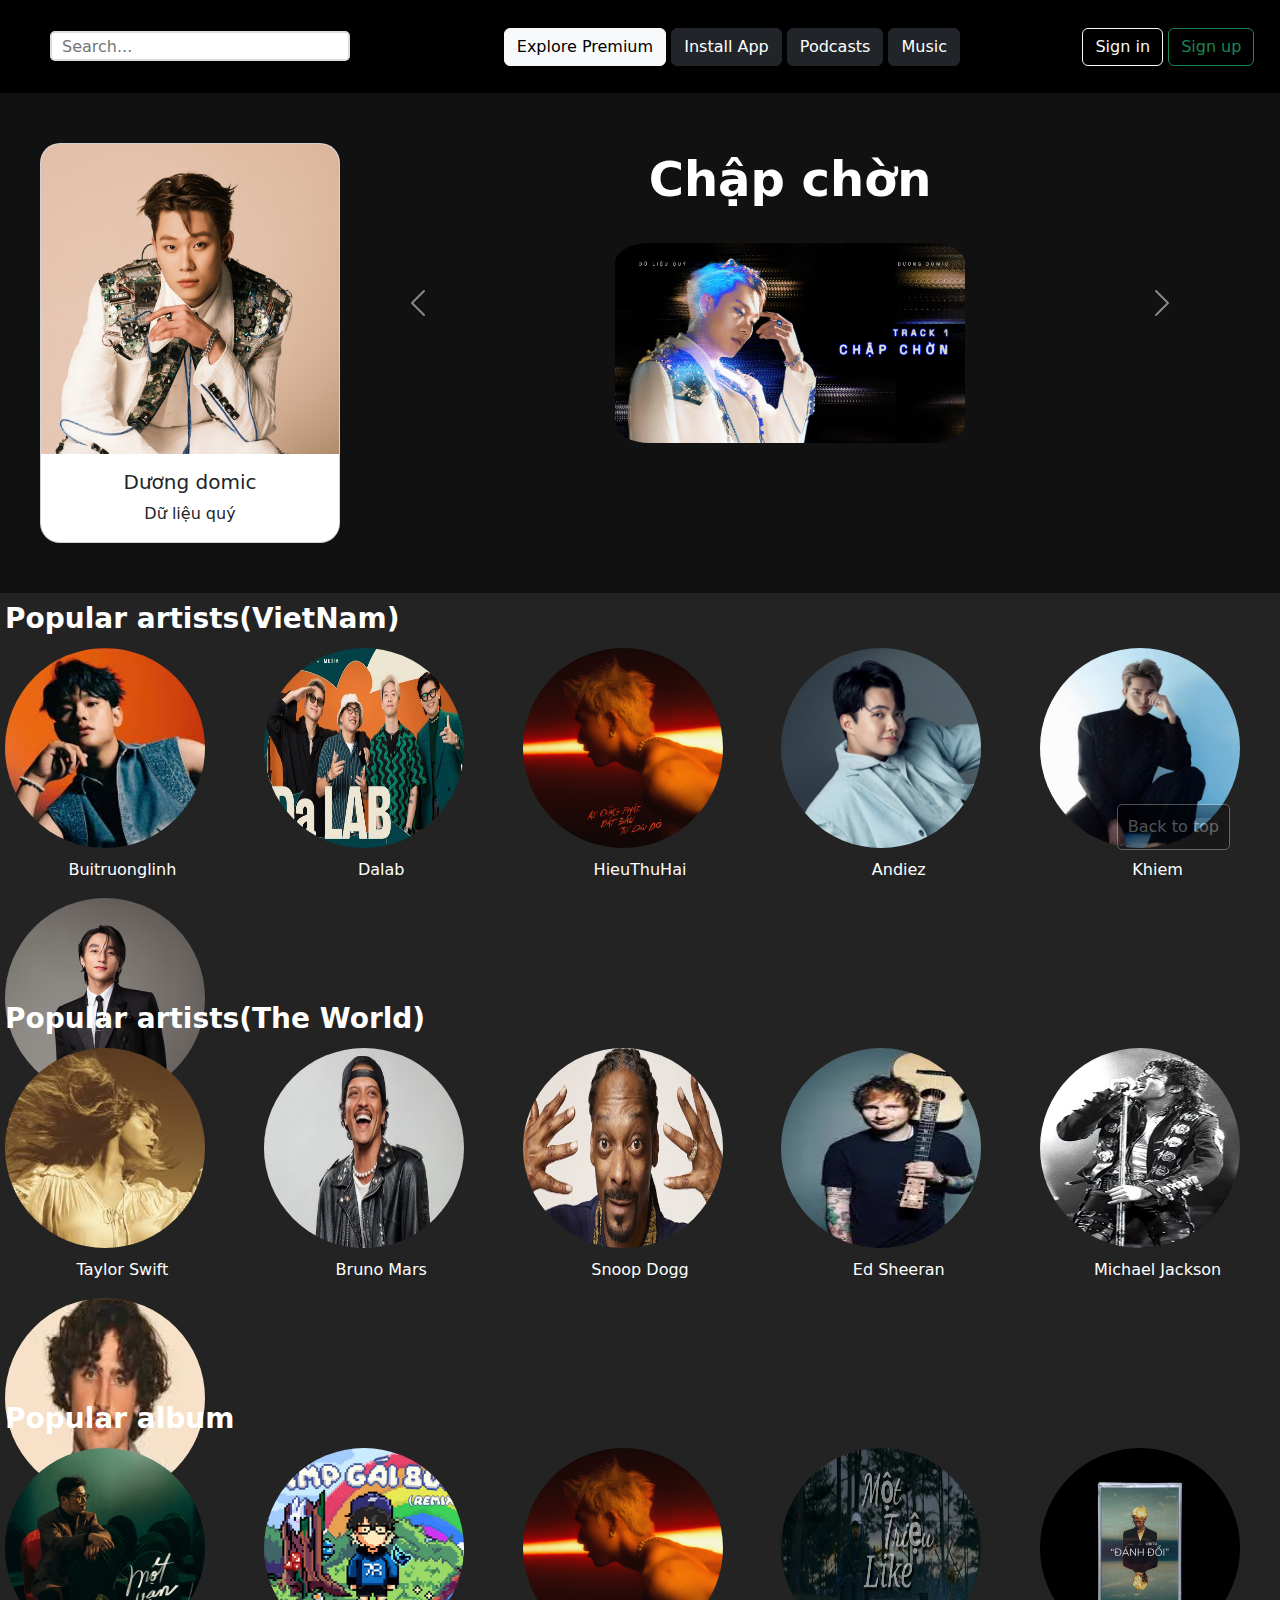
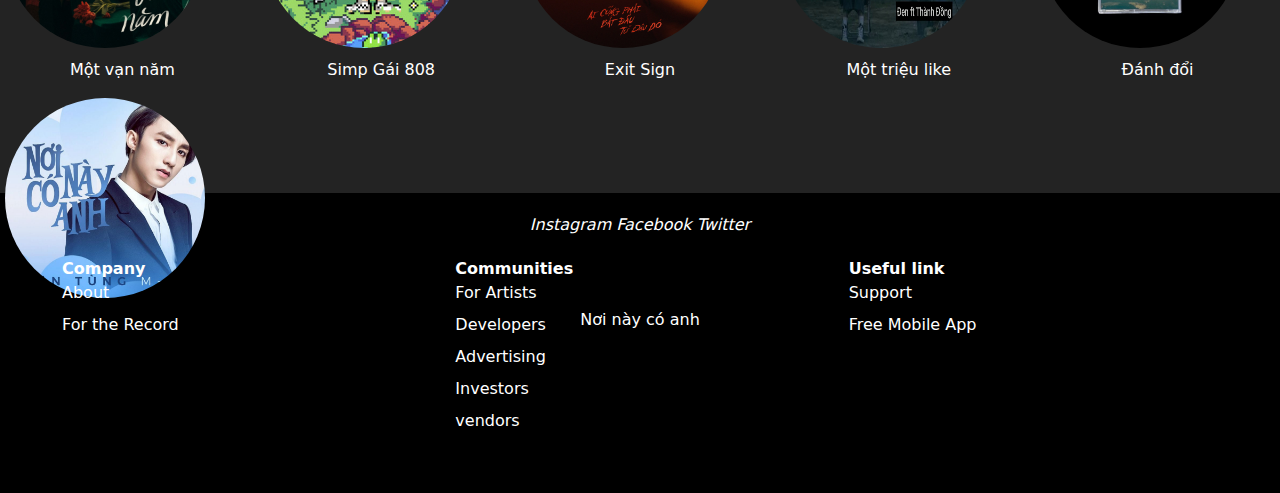
<file: index.html>
<!DOCTYPE html>
<html lang="en">

<head>
  <meta charset="UTF-8">
  <meta name="viewport" content="width=device-width, initial-scale=1.0">
  <title>Music target</title>
  <link href="https://cdn.jsdelivr.net/npm/bootstrap@5.3.3/dist/css/bootstrap.min.css" rel="stylesheet"
    integrity="sha384-QWTKZyjpPEjISv5WaRU9OFeRpok6YctnYmDr5pNlyT2bRjXh0JMhjY6hW+ALEwIH" crossorigin="anonymous" />
  <!-- font awesome -->
  <link rel="stylesheet" href="https://cdnjs.cloudflare.com/ajax/libs/font-awesome/6.6.0/css/all.min.css"
    integrity="sha512-Kc323vGBEqzTmouAECnVceyQqyqdsSiqLQISBL29aUW4U/M7pSPA/gEUZQqv1cwx4OnYxTxve5UMg5GT6L4JJg=="
    crossorigin="anonymous" referrerpolicy="no-referrer" />
  <!-- font gg -->
  <link rel="preconnect" href="https://fonts.googleapis.com">
  <link rel="preconnect" href="https://fonts.gstatic.com" crossorigin>
  <link
    href="https://fonts.googleapis.com/css2?family=Ubuntu:ital,wght@0,300;0,400;0,500;0,700;1,300;1,400;1,500;1,700&family=Sedgwick+Ave&display=swap"
    rel="stylesheet">
  <link href="link rel=" stylesheet href="https://cdnjs.cloudflare.com/ajax/libs/font-awesome/6.6.0/css/all.min.css"
    integrity="sha512-Kc323vGBEqzTmouAECnVceyQqyqdsSiqLQISBL29aUW4U/M7pSPA/gEUZQqv1cwx4OnYxTxve5UMg5GT6L4JJg=="
    crossorigin="anonymous" referrerpolicy="no-referrer" />
  <link rel="preconnect" href="https://fonts.googleapis.com">
  <link rel="preconnect" href="https://fonts.gstatic.com" crossorigin>
  <link href="https://fonts.googleapis.com/css2?family=Sedgwick+Ave&display=swap" rel="stylesheet">

  <!-- Maincss -->
  <link rel="stylesheet" href="css/style.css" />
</head>

<body>
  <!-- HEADER  -->
  <header>

    <div class="logo">
     <a type="button" href="./index.html"> <i class="fa-solid fa-bullseye target"></i></a>
    </div>

    <div class="search-container">
      <input type="text" class="search-box" placeholder="Search...">
    </div>

    <div class="head">
      <a type="button" class="btn dark btn-light sign-in-form" href="#">Explore Premium </a>
      <i class="fa-solid fa-down"></i> <a type="button" class="btn dark btn-dark sign-in-form" href="#">Install App</a>
      <i class="fa-solid fa-down"></i> <a type="button" class="btn dark btn-dark sign-in-form"
        href="./podcast.html">Podcasts</a>
      <i class="fa-solid fa-down"></i> <a type="button" class="btn dark btn-dark sign-in-form"
        href="./music.html">Music</a>
      <i class="fa-solid fa-bell"></i>
    </div>

    <div class="login_singup-container">
      <a type="button" class="btn dark btn-outline-light sign-in-form" href="./trangdangnhap.html" id="dangxuat">Sign
        in</a>
      <a type="button" class="btn dark btn-outline-success sign-in-form" href="./trangdangky.html" id="signup">Sign
        up</a>
    </div>

  </header>


  <!-- Treding-ablum  -->
  <section class="treding-album">
    <div class="container-fluid text-center">
      <div class="row align-items-start carousel_music">
        <!-- col 1 -->
        <div class="col-3 col-left">
          <!-- card -->
          <div class="card">
            <img src="./images/duongdomic.jpg" class="card-img-top" alt="Vũ">
            <div class="card-body">
              <h5 class="card-title"> Dương domic </h5>
              <p class="card-text">Dữ liệu quý</p>
            </div>
          </div>
        </div>
        <div class="col-9 col-right">
          <section class="testimonials">
            <div id="carouselExample" class="carousel slide">
              <div class="carousel-inner">
                <div class="carousel-item active colored-section">
                  <h2>Chập chờn</h2>
                  <img src="./images/chupchon.jpg" alt="vu">

                </div>
                <div class="carousel-item colored-section">
                  <h2>Tràn bộ nhớ</h2>
                  <img src="./images/tranbonho.jpg" alt="HTH">

                </div>
                <div class="carousel-item colored-section">
                  <h2>Pin dự phòng</h2>
                  <img src="./images/pinduphong.jpg" alt="Obito">

                </div>
                <div class="carousel-item colored-section">
                  <h2>Mất kết nối</h2>
                  <img src="./images/matketnoii.jpg" alt="Obito">

                </div>
              </div>
              <button class="carousel-control-prev" type="button" data-bs-target="#carouselExample"
                data-bs-slide="prev">
                <span class="carousel-control-prev-icon" aria-hidden="true"></span>
                <span class="visually-hidden">Previous</span>
              </button>
              <button class="carousel-control-next" type="button" data-bs-target="#carouselExample"
                data-bs-slide="next">
                <span class="carousel-control-next-icon" aria-hidden="true"></span>
                <span class="visually-hidden">Next</span>
              </button>
            </div>
          </section>
        </div>
      </div>
    </div>

  </section>
  <!-- artist -->
  <section class="popular-artist">
    <div class="artist-container">
      <h3> Popular artists(VietNam) </h3>
      <div class="row align-items-start">
        <div class="col">
          <img src="./images/buitruonglinh.jpg" class="card-img-top-arists" alt="Vũ">
          <p>Buitruonglinh</p>
        </div>
        <div class="col">
          <img src="./images/dalab.webp" class="card-img-top-arists" alt="Vũ">
          <p>Dalab</p>
        </div>
        <div class="col">
          <img src="./images/ab67616d0000b2738a063486be97d863207e1ca4.jpg" class="card-img-top-arists" alt="Vũ">
          <p>HieuThuHai</p>
        </div>
        <div class="col">
          <img src="./images/andiz.jpg" class="card-img-top-arists" alt="Vũ">
          <p>Andiez</p>
        </div>
        <div class="col">
          <img src="./images/khiem.jpg" class="card-img-top-arists" alt="Vũ">
          <p>Khiem</p>
        </div>
        <div class="col">
          <img src="./images/son-tung-mtp-va-hai-tu (1).webp" class="card-img-top-arists" alt="Vũ">
          <p>Sơn Tùng MTP</p>
        </div>
      </div>

  </section>

  <!-- Popular artists(The World) -->
  <section>
    <section class="popular-artist">
      <div class="artist-container">
        <h3> Popular artists(The World) </h3>
        <div class="row align-items-start">
          <div class="col">
            <img src="./images/tay.jpg" class="card-img-top-arists" alt="Vũ">
            <p>Taylor Swift</p>
          </div>
          <div class="col">
            <img src="./images/images.jpg" class="card-img-top-arists" alt="Vũ">
            <p>Bruno Mars</p>
          </div>
          <div class="col">
            <img src="./images/snoo.jpg" class="card-img-top-arists" alt="Vũ">
            <p>Snoop Dogg</p>
          </div>
          <div class="col">
            <img src="./images/ed.webp" class="card-img-top-arists" alt="Vũ">
            <p>Ed Sheeran</p>
          </div>
          <div class="col">
            <img src="./images/Michael_Jackson_in_1988.jpg" class="card-img-top-arists" alt="Vũ">
            <p>Michael Jackson</p>
          </div>
          <div class="col">
            <img src="./images/bens.webp" class="card-img-top-arists" alt="Vũ">
            <p>Benson Boone</p>
          </div>
        </div>
    </section>



























    <!-- album -->
    <section class="popular-artist">
      <div class="artist-container">
        <h3> Popular album </h3>
        <div class="row align-items-start">
          <div class="col">
            <img src="./images/image.png" class="card-img-top-arists" alt="Vũ">
            <p>Một vạn năm </p>
          </div>
          <div class="col">
            <img src="./images/808.jpg" class="card-img-top-arists" alt="Vũ">
            <p>Simp Gái 808</p>
          </div>
          <div class="col">
            <img src="./images/ab67616d0000b2738a063486be97d863207e1ca4.jpg" class="card-img-top-arists" alt="Vũ">
            <p>Exit Sign</p>
          </div>
          <div class="col">
            <img src="./images/maxresdefault (1).jpg" class="card-img-top-arists" alt="Vũ">
            <p>Một triệu like</p>
          </div>
          <div class="col">
            <img src="./images/vn-11134201-7r98o-lx0gnvtk089n4b.jpg" class="card-img-top-arists" alt="Vũ">
            <p>Đánh đổi</p>
          </div>
          <div class="col">
            <img src="./images/fd114dda-bai-hat-hay-cua-son-tung-1.jpg" class="card-img-top-arists" alt="Vũ">
            <p>Nơi này có anh</p>
          </div>
        </div>







    </section>



    <!-- Footer  -->
    <footer class="container-end">
      <div class="call-container">
        <i class="fa-brands fa-square-instagram"> Instagram </i>
        <i class="fa-brands fa-facebook"> Facebook </i>
        <i class="fa-brands fa-twitter"> Twitter </i>
        <i class="fa-solid fa-heart fa-spin"></i>
        <i class="fa-solid fa-heart fa-spin"></i>
        <i class="fa-solid fa-heart fa-spin"></i>
      </div>
      <div class="container-fluid">
        <div class="row align-items-start">
          <div class="col">
            <dl>
              <dt> Company </dt>
              <dd> About </dd>
              <dd> For the Record</dd>
            </dl>
          </div>
          <div class="col">
            <dl>
              <dt> Communities </dt>
              <dd> For Artists </dd>
              <dd> Developers </dd>
              <dd> Advertising </dd>
              <dd> Investors </dd>
              <dd> vendors </dd>
            </dl>
          </div>
          <div class="col">
            <dl>
              <dt> Useful link </dt>
              <dd> Support </dd>
              <dd>Free Mobile App</dd>
            </dl>
          </div>
        </div>
      </div>
    </footer>
    <button onclick="topFunction()" class="backtop">Back to top</button>

    <!-- JS BOOOSTRS -->
    <script src="https://cdn.jsdelivr.net/npm/bootstrap@5.3.3/dist/js/bootstrap.bundle.min.js"
      integrity="sha384-YvpcrYf0tY3lHB60NNkmXc5s9fDVZLESaAA55NDzOxhy9GkcIdslK1eN7N6jIeHz"
      crossorigin="anonymous"></script>

    <script>
      let mybutton = document.getElementsByClassName("backtop");
      window.onscroll = function () { scrollFunction() };
      function topFunction() {
        document.body.scrollTop = 0;
        document.documentElement.scrollTop = 0;
      }
    </script>

    <script src="js/main.js"></script>

</body>

</html>
</file>
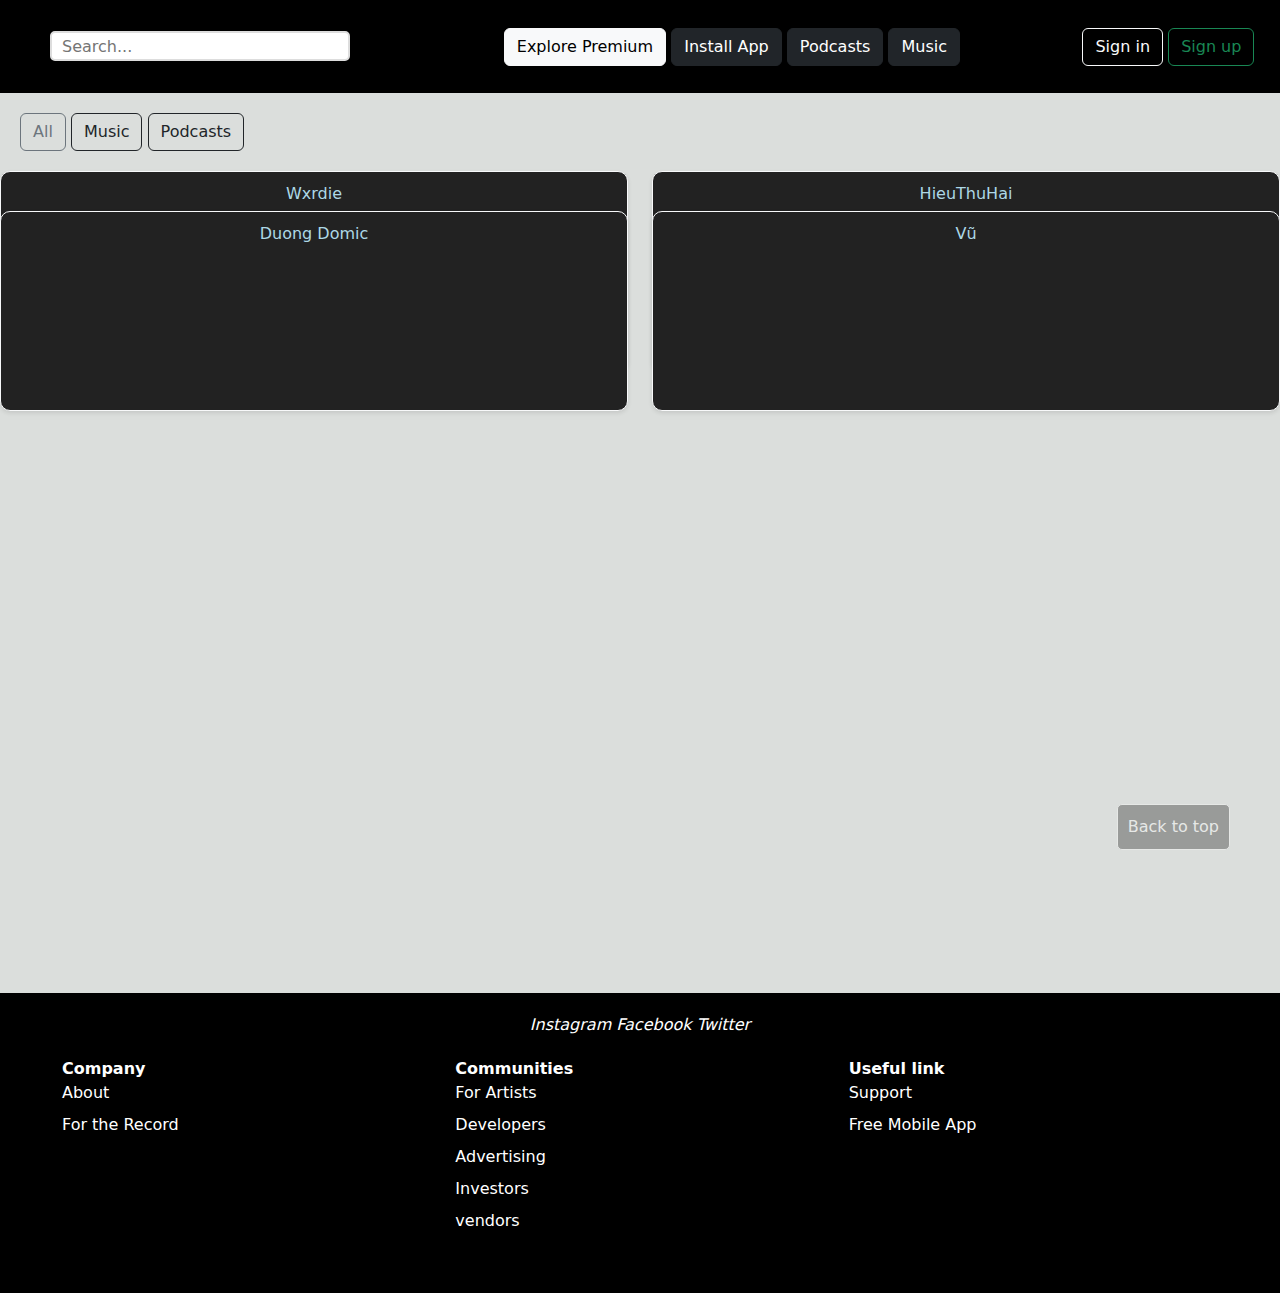
<file: podcast.html>
<!DOCTYPE html>
<html lang="en">

<head>
  <meta charset="UTF-8">
  <meta name="viewport" content="width=device-width, initial-scale=1.0">
  <title>Music target</title>
  <link href="https://cdn.jsdelivr.net/npm/bootstrap@5.3.3/dist/css/bootstrap.min.css" rel="stylesheet"
    integrity="sha384-QWTKZyjpPEjISv5WaRU9OFeRpok6YctnYmDr5pNlyT2bRjXh0JMhjY6hW+ALEwIH" crossorigin="anonymous" />
  <!-- font awesome -->
  <link rel="stylesheet" href="https://cdnjs.cloudflare.com/ajax/libs/font-awesome/6.6.0/css/all.min.css"
    integrity="sha512-Kc323vGBEqzTmouAECnVceyQqyqdsSiqLQISBL29aUW4U/M7pSPA/gEUZQqv1cwx4OnYxTxve5UMg5GT6L4JJg=="
    crossorigin="anonymous" referrerpolicy="no-referrer" />
  <!-- font gg -->
  <link rel="preconnect" href="https://fonts.googleapis.com">
  <link rel="preconnect" href="https://fonts.gstatic.com" crossorigin>
  <link
    href="https://fonts.googleapis.com/css2?family=Ubuntu:ital,wght@0,300;0,400;0,500;0,700;1,300;1,400;1,500;1,700&family=Sedgwick+Ave&display=swap"
    rel="stylesheet">
  <link href="link rel=" stylesheet href="https://cdnjs.cloudflare.com/ajax/libs/font-awesome/6.6.0/css/all.min.css"
    integrity="sha512-Kc323vGBEqzTmouAECnVceyQqyqdsSiqLQISBL29aUW4U/M7pSPA/gEUZQqv1cwx4OnYxTxve5UMg5GT6L4JJg=="
    crossorigin="anonymous" referrerpolicy="no-referrer" />
  <link rel="preconnect" href="https://fonts.googleapis.com">
  <link rel="preconnect" href="https://fonts.gstatic.com" crossorigin>
  <link href="https://fonts.googleapis.com/css2?family=Sedgwick+Ave&display=swap" rel="stylesheet">

  <!-- Maincss -->
  <link rel="stylesheet" href="css/style.css" />

</head>

<body>
  <!-- HEADER  -->
  <header>

    <div class="logo">
      <a type="button" href="./index.html"> <i class="fa-solid fa-bullseye target"></i></a>
     </div>

    <div class="search-container">
      <input type="text" class="search-box" placeholder="Search...">
    </div>

    <div class="head">
      <a  type="button" class="btn dark btn-light sign-in-form"href="#">Explore Premium </a>
      <i class="fa-solid fa-down"></i> <a  type="button" class="btn dark btn-dark sign-in-form" href="#">Install App</a>
      <i class="fa-solid fa-down"></i> <a  type="button" class="btn dark btn-dark sign-in-form" href="./podcast.html">Podcasts</a>
      <i class="fa-solid fa-down"></i> <a  type="button" class="btn dark btn-dark sign-in-form" href="./music.html">Music</a>
      <i class="fa-solid fa-bell"></i>
    </div>

    <div class="login_singup-container">
       <a  type="button" class="btn dark btn-outline-light sign-in-form" href="./trangdangnhap.html" id="dangxuat">Sign in</a>
      </button>
      <a  type="button" class="btn dark btn-outline-success sign-in-form"href="./trangdangky.html" id>Sign up</a>
        <link rel="stylesheet" href="trangdangnhap.html">
      </button>
    </div>

  </header>
<!-- podcast -->
  <section class="podcast">
    <div class="podcast_container">
      <a  type="button" class="btn btn-outline-secondary"href="#">All</a>
      <i class="fa-solid fa-down"></i> <a  type="button" class="btn btn-outline-dark" href="#">Music</a>
      <i class="fa-solid fa-down"></i> <a  type="button" class="btn btn-outline-dark">Podcasts</a>
    </div>
    <div class="creator">
        <div class="row">
          <div class="col-6 wxrdie">
            
             <a type="button" class="btn btn-light music-item" href="./wxrdie.html">Wxrdie</a>
              
          </div>
          <div class="col-6 wxrdie">
            
            <a type="button" class="btn btn-light music-item" href="./hieuthuhai.html">HieuThuHai</a>
             
         </div>

         <div class="col-6 wxrdie">
            
          <a type="button" class="btn btn-light music-item" href="./duongdomic.html">Duong Domic</a>
           
       </div>

          <div class="col-6 jank">
            <a type="button" class="btn btn-light music-item" href="./vu.html">Vũ</a>
              
          </div>
        </div>
      </div>
    </div>
  

  </section>
</body>

 <!-- Footer   -->
<footer class="container-end">
    <div class="call-container">
    <i class="fa-brands fa-square-instagram"> Instagram </i>
    <i class="fa-brands fa-facebook"> Facebook </i>
    <i class="fa-brands fa-twitter"> Twitter </i>
    <i class="fa-solid fa-heart fa-spin"></i>
    <i class="fa-solid fa-heart fa-spin"></i>
    <i class="fa-solid fa-heart fa-spin"></i>
    </div>
    <div class="container-fluid">
      <div class="row align-items-start">
        <div class="col">
          <dl>
            <dt> Company </dt>
            <dd> About </dd>
            <dd> For the Record</dd>
          </dl>
        </div>
        <div class="col">
          <dl>
            <dt> Communities </dt>
            <dd> For Artists </dd>
            <dd> Developers </dd>
            <dd> Advertising </dd>
            <dd> Investors </dd>
            <dd> vendors </dd>
          </dl>
        </div>
        <div class="col">
          <dl>
            <dt> Useful link </dt>
            <dd> Support </dd>
            <dd>Free Mobile App</dd>
          </dl>
        </div>
      </div>
    </div>
   </footer>
   <button onclick="topFunction()" class="backtop">Back to top</button>

  <!-- JS BOOOSTRS -->
  <script src="https://cdn.jsdelivr.net/npm/bootstrap@5.3.3/dist/js/bootstrap.bundle.min.js"
    integrity="sha384-YvpcrYf0tY3lHB60NNkmXc5s9fDVZLESaAA55NDzOxhy9GkcIdslK1eN7N6jIeHz"
    crossorigin="anonymous"></script>

    <script>
      let mybutton = document.getElementsByClassName("backtop");
      window.onscroll = function () { scrollFunction() };
      function topFunction() {
        document.body.scrollTop = 0;
        document.documentElement.scrollTop = 0;
      }
    </script>


<script src="js/main.js"></script>
</html>
</file>
<file: css/style.css>
* {
    margin: 0;
    padding: 0;
    box-sizing: border-box;
}
body{
    background-color: #111111;
}

h1,
h2,
h3 {
    font-weight: 900;
    line-height: 1.5;
}

header {
    background-color: black;
    width: 100%;
    color: white;
    position: sticky;
    display: flex;
    padding: 20px 30px;
    align-items: center;
}

.btn {
    top: left 0px;
}

.col-left {
    color: white;
    height: 400px;
    padding: 0;
}

.col-right {
    background-color: #111111;
    color: white;
    height: 400px;
}

.carousel-item {
    text-align: center;
}

.carousel-item>h2 {
    font-size: 3rem;
    line-height: 1.5;
}

.carousel_music{
    padding: 50px 40px;
}
.carousel-item>img {
    height: 200px;
    width: 40%;
    border-radius: 10%;
    margin: 20px;
}

.carousel-item>em {
    font-weight: bold;
}

.container-end {
    background-color: black;
    color: white;
    width: 100%;
    height: 300px;
    padding: 20px 50px;

}

.card {
    height: 100%;
    border-radius: 20px;
    overflow: hidden;
}

.card-img-top {
    width: 100%;
    height: 80%;
}

.backtop {
    position: fixed;
    bottom: 50px;
    right: 50px;
    padding: 10px;
    display: inline-block;
    background-color: black;
    color: white;
    border: 1px solid #fff !important;
    border-radius: 5px;
    opacity: 0.3;
    transition: all .3s ease;
}
.backtop:hover{
    opacity: 1;
}

body {
    width: 100vw;
    height: 100vh;
    position: relative;
}

.container {
    background-color: #000000;
    color: rgb(200, 200, 200);
    width: 450px;
    height: 500px;
    position: absolute;
    top: 15%;
    left: 35%;
    border-radius: 10px;
    padding: 40px 40px 40px 40px;
}

form h1 {
    text-align: center;
    font-size: 2.5rem;
    margin-bottom: 35px;
    color: #07c20a;
}

form input {
    width: 100%;
    padding: 10px;
    border-radius: 5px;
    margin: 10px 0;

}

form input:focus {
    outline: none;
}

.btn-signin {
    background-color: #2f2f2f;
    font-size: 1rem;
    color: rgb(239, 239, 239);
    margin-top: 30px;
    transition: all 0.75s;
    text-align: center;
    width: 100%;

}

.btn-signin:hover {
    color: #c0c0c0;
}

.container2 {
    background-color: #000000;
    color: rgb(247, 247, 247);
    width: 450px;
    height: 700px;
    position: absolute;
    top: 15%;
    left: 35%;
    border-radius: 10px;
    padding: 40px 40px 40px 40px;
}

.popular-artist .artist-container .col>p {
    text-align: center;
    margin-top: 10px;
}

.search-container {
    display: flex;
    justify-content: center;
}

.search-box {
    width: 300px;
    border: 2px solid #000000;
    border-radius: 5px;
    padding: 10px;
    font-size: 16px;
}

.search-button {
    padding: 10px 15px;
    background-color: #262626;
    border: none;
    color: white;
    font-size: 16px;
    cursor: pointer;
    border-radius: 5px;
    margin-left: 5px;
    transition: background-color 0.3s;
}

.search-box {
    width: 300px;
    border: 2px solid #ddd;
    border-radius: 5px;
    padding: 10px;
    font-size: 16px;
    height: 30px;
}

.search-button {
    padding: 10px 10px;
    background-color: #000000;
    border: none;
    color: white;
    font-size: 16px;
    cursor: pointer;
    border-radius: 5px;
    margin-left: 5px;
    transition: background-color 0.3s;
}

.search-button:hover {
    background-color: #232323;
}

.explore {
    background-color: #000000;
    ;
    color: white;
    border-radius: 5px;
    font-size: 16px;
    transition: background-color 0.3s;
    top: 0;
}

.explore:hover {
    background-color: #000000;
}

.login_singup {
    font-size: 1.2rem;
    font-weight: bold;
    color: white;
    text-align: right;
    margin: 0 15px;
}

.head {
    top: 30%;
    position: absolute;
    right: 25%;
}

.login_singup-container {
    top: 30%;
    position: absolute;
    right: 2%;
}

.logo {
    margin-right: 20px;
    font-size: 2.2rem;
    color: #07c20a;
}

.popular-artist {
    height: 400px;
    color: white;
    background-color: #232323;
    padding: 5px 5px 5px px;

}

.card-img-top-arists {
    height: 200px;
    width: 200px;
    border-radius: 50%;
}

.call-container {
    text-align: center;
    margin: 0 0 20px 0;
}

.home {
    top: 35%;
    position: absolute;
    font-size: 1.5rem;
}

.em {
    text-align: center;
}

.artist-container {
    padding: 5px;
}

.login_page_container {
    background-color: #7AB2D3;
    width: 100%;
    height: 100%;
    background-image: url(./images/hinh-nen-thien-nhien-phong-canh-dep-22_043148037.jpg);
    background-size: cover;
}

.btn_signin {
    width: 100%;
}

.podcast {
    background-color: #dbdedc;
    width: 100%;
    height: 100%;
}

.wxrdie {
    background-color: rgba(79, 0, 0, 0);
    height: 40px;
    text-align: center;
}

.jank {
    background-color: rgba(32, 32, 32, 0);
    text-align: center;
}

.mainpodcast_container {
    padding: 40px 40px 40px 40px;
}

.center {
    text-align: center;
}

.vuz {
    width: 100%;
    height: 50%;
    color: white;
    background-attachment: fixed;
    background-size: cover;
    background-image: url(./images/vu.jpg)
}

.concert {
    width: 100%;
    height: 100%
}

.vuz_container {
    padding: 40px 40px 40px 40px;
    background-color: #1A1A19;
    color: white;
}

.Wxrdie {
    width: 100%;
    height: 50%;
    color: white;
    background-attachment: fixed;
    background-size: cover;
    background-image: url(./images/tom-tat-tieu-su-ve-wxrdie-35express-768x576.jpg)
}

.podcast_pic {
    width: 100%;
    height: 70%;
}

/* .btn_wx {
    width: 70%;
    height:100%;
} */

.music_new {
    width: 20%;
    height: 30%;
}

.popular_music .music-container .col>p {
    text-align: center;
    margin-bottom: 1.5rem;

}

.ms {
    text-decoration: none;
    color: #000000;
}

.vu_of_pod {
    width: 20%;
}

.card-img-top-arists-2 {
    width: 200px;
    border-radius: 5px;
}


.logout {
    width: 40%;
}

.podcast_container{
    padding: 20px;
}


.target{
    text-decoration: none;
    color:#07c20a
}



.music-item {
    text-align: center;
    background: #fff;
    padding: 10px;
    border-radius: 10px;
    box-shadow: 0 2px 4px rgba(0, 0, 0, 0.1);
    transition: transform 0.3s ease, box-shadow 0.3s ease;
    height: 200px;
    display: flex;
    flex-direction: column;
    justify-content: space-between;
    text-decoration: none;
    background-color: #222;
    color: lightblue;
}

.comeback{
    text-decoration: none;
    color:white
}
</file>
